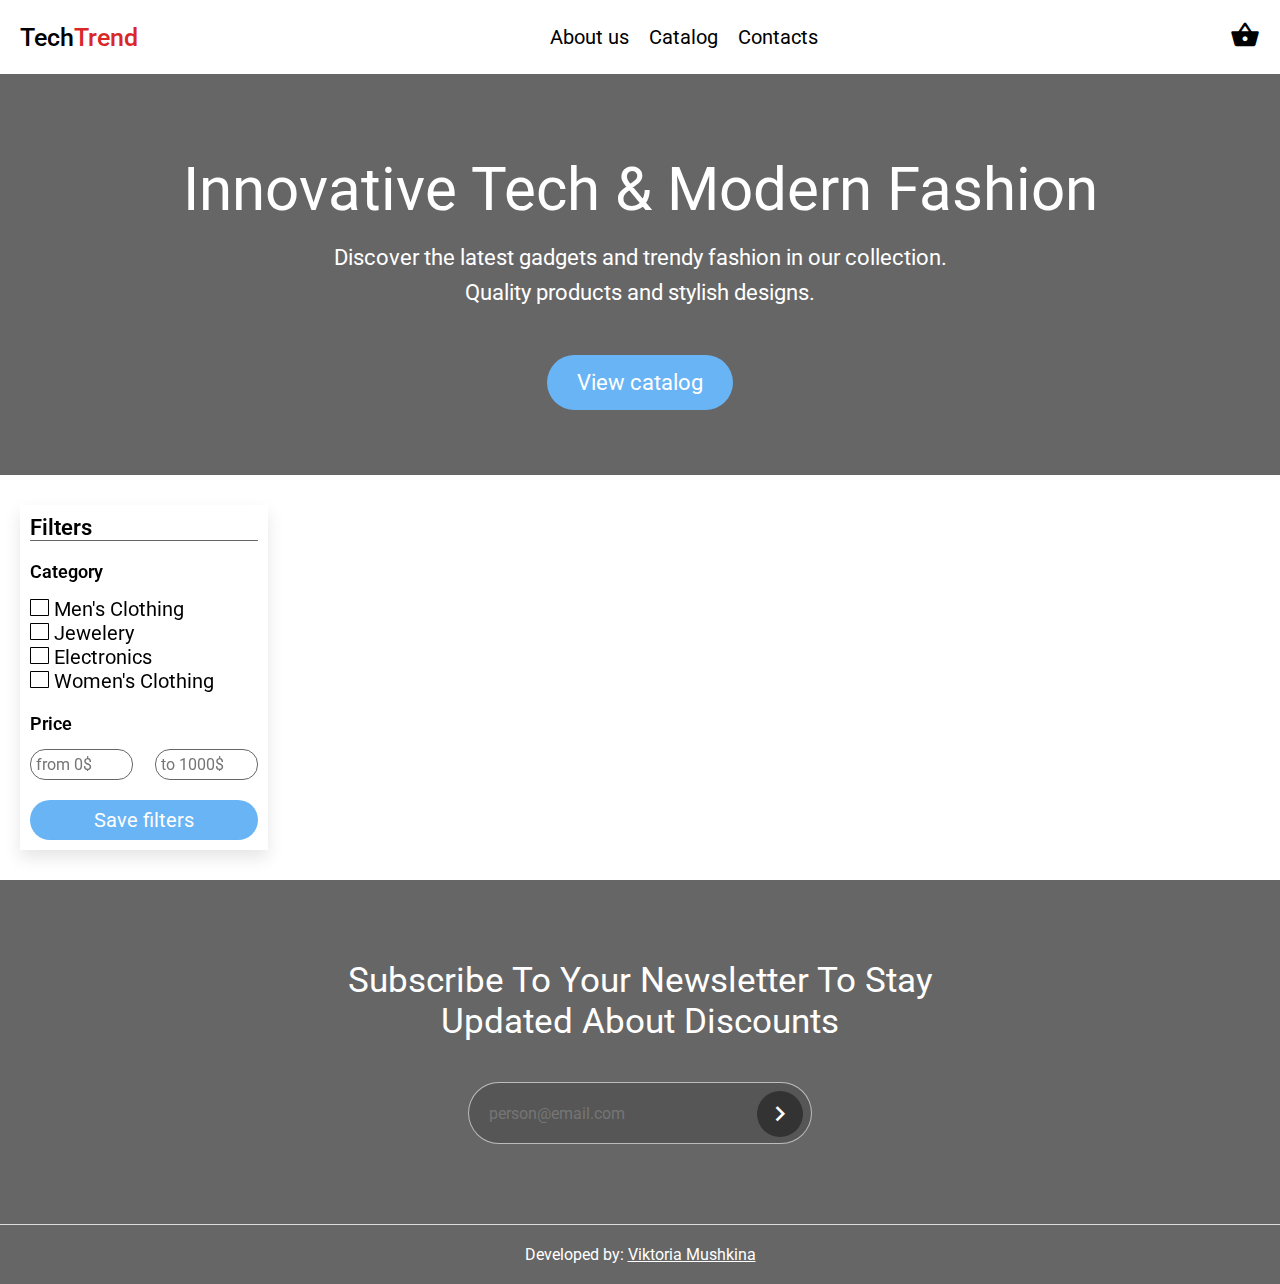
<file: index.html>
<!DOCTYPE html>
<html lang="en">
<head>
  <meta charset="UTF-8">
  <meta name="viewport" content="width=device-width, initial-scale=1.0">
  <link href="https://fonts.googleapis.com/icon?family=Material+Icons" rel="stylesheet">
  <link rel="stylesheet" href="css/reset.css">
  <link rel="stylesheet" href="css/main.css">
  <script src="js/functions.js" defer></script>
  <script src="js/main.js" defer></script>
  <title>TechTrend</title>
</head>
<body>
  <header class="header" id="header">
    <nav class="header__navigation">
    <div class="logo">Tech<span>Trend</span></div>
    <ul class="navigation__menu">
      <li><a href="#header">About us</a></li>
      <li>
      <div class="dropdown">
        <button class="dropbtn">Catalog</button>
        <div class="dropdown-content">
          <a href="#men's clothing">Men's Clothing</a>
          <a href="#jewelery">Jewelery</a>
          <a href="#electronics">Electronics</a>
          <a href="#women's clothing">Women's Clothing</a>
        </div>
      </div>
    </li>
      <li><a href="#contact">Contacts</a></li>
    </ul>
    <div class="storage"><a href="storage.html"><i class="material-icons">shopping_basket</i></a></div>
    </nav>
    <div class="header__text">
    <h1 class="text-h1">Innovative Tech & Modern Fashion</h1>
    <p class="text-p">Discover the latest gadgets and trendy fashion in our collection. <br> Quality products and stylish designs.</p>
    <a href="#catalog" class="header-btn">View catalog</a>
    </div>
  </header>
  <section class="catalog" id="catalog">
    <div class="filters">
    <h2 class="text-h2">Filters</h2>
    <div class="filters__line"></div>
    <div class="catalog__category">
      <h3 class="text-h3">Category</h3>
      <ul>
        <li><button class="filter-btn"></button><span>men's clothing</span></li>
        <li><button class="filter-btn"></button><span>jewelery</span></li>
        <li><button class="filter-btn"></button><span>electronics</span></li>
        <li><button class="filter-btn"></button><span>women's clothing</span></li>
      </ul>
    </div>
    <div class="catalog__price">
      <h3 class="text-h3">Price</h3>
      <div class="catalog__price-container">
        <input type="text" name="" id="from_price" placeholder="from 0$">
        <input type="text" name="" id="to_price" placeholder="to 1000$">
      </div>
    </div>
    <button class="saveFilters-btn">Save filters</button>
    </div>
    <div class="products">
      <div class="cards"></div>
    </div>
  </section>
  <section class="contact" id="contact">
    <div class="contact__title">Subscribe to your newsletter to stay updated about discounts</div>
    <form id="contact_form">
      <div class="form__container">
        <input type="email" name="" id="form_input" placeholder="person@email.com">
        <button class="contact-btn"><i class="material-icons">keyboard_arrow_right</i></button>
      </div>
    </form>
  </section>
  <footer class="footer">
    <div class="me">Developed by: <a href="https://t.me/ViktoriaM06">Viktoria Mushkina</a></div>
  </footer>
</body>
</html>
</file>
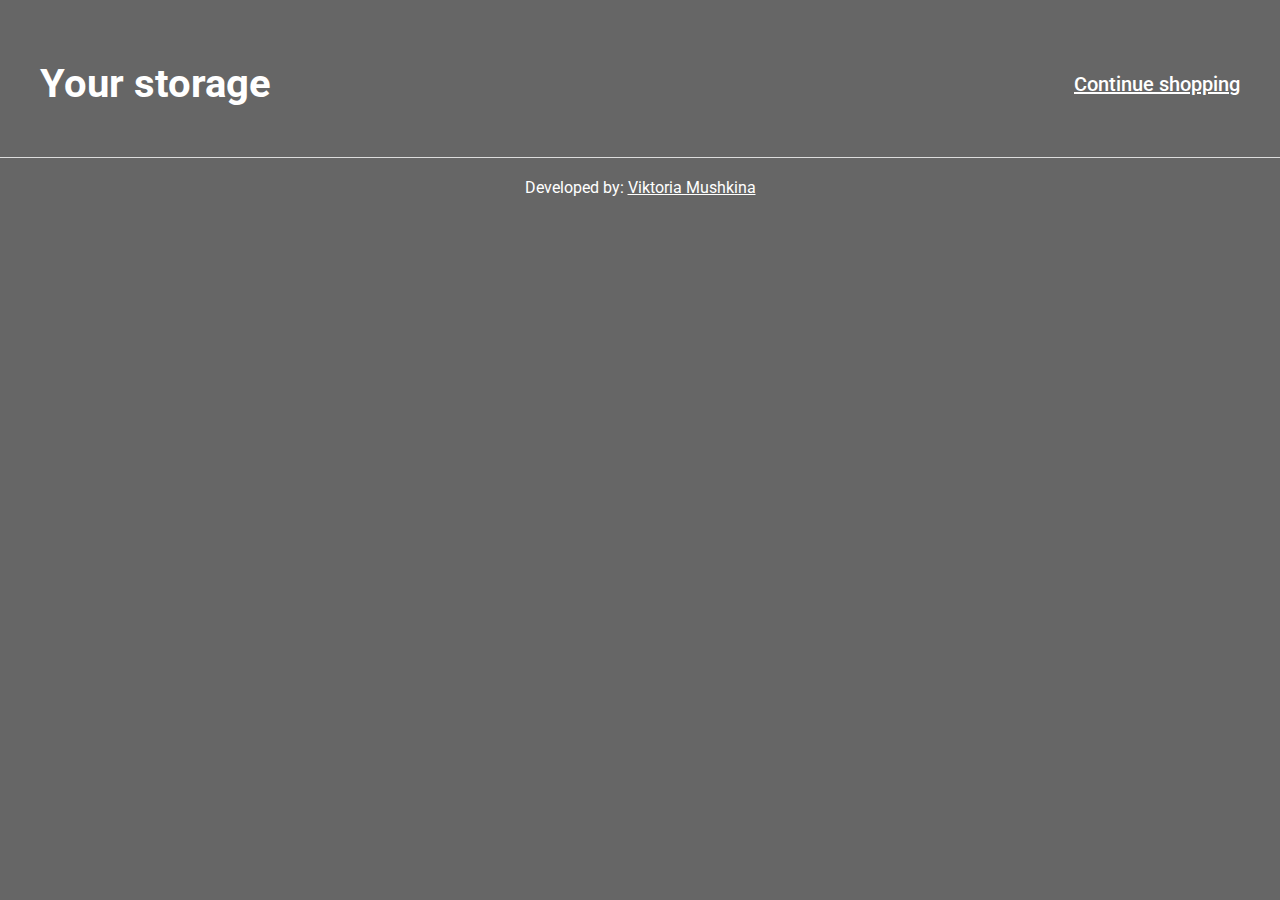
<file: storage.html>
<!DOCTYPE html>
<html lang="en">
<head>
 <meta charset="UTF-8">
 <meta name="viewport" content="width=device-width, initial-scale=1.0">
 <link href="https://fonts.googleapis.com/icon?family=Material+Icons" rel="stylesheet">
 <link rel="stylesheet" href="css/reset.css">
 <link rel="stylesheet" href="css/storage.css">
 <script src="js/functions.js"></script>
 <script src="js/storage.js" defer></script>
 <title>TechTrend</title>
</head>
<body>
 <header class="header">
  <div class="header__container">
   <h1 class="text-h1">Your storage</h1>
   <div class="home"><a href="index.html">Continue shopping</a></div>
  </div>
 </header>
 <section class="storage">
  <div class="table"></div>
  <div class="total_sum"></div>
 </section>
 <footer class="footer">
  <div class="me">Developed by: <a href="https://t.me/ViktoriaM06">Viktoria Mushkina</a></div>
 </footer>
</body>
</html>
</file>
<file: css/main.css>
@import url('https://fonts.googleapis.com/css2?family=Roboto:ital,wght@0,100..900;1,100..900&display=swap');
body{
  font-family: "Roboto", sans-serif;
}
:root{
  --accent-red-color:  rgb(217, 39, 39);
  --accent-blue-color:  rgb(105, 180, 245);
  --bg-color:#666;
}
.text-h1 {
  font-size: 60px;
  margin-bottom: 15px;
}
.text-h2 {
  font-weight: 600;
  font-size: 22px;
}
.text-h3 {
  font-weight: 600;
  font-size: 18px;
  margin-bottom: 15px;
}
.text-h4{
  font-size: 20px;
  font-weight: 600;
  margin: 20px 0;
}
.text-p {
  font-size: 22px;
  margin-bottom: 60px;
  line-height: 35px;
}
/* Header */
.header__navigation{
  margin: 20px 0;
  padding: 0 20px;
  display: flex;
  justify-content: space-between;
  gap: 20px;
  align-items: center;
}
.logo {
  font-size: 25px;
  font-weight: 500;
}
.logo span{
  color:var(--accent-red-color);
}
.navigation__menu {
  display: flex;
  gap: 20px;
}
.navigation__menu a{
  color: black;
  font-size: 20px;
  transition: 0.5s;
}
.navigation__menu a:hover{
  opacity: 0.7;
}
.material-icons {
  cursor: pointer;
  font-size: 30px;
  color: black;
  transition: 0.5s;
}
.material-icons:hover{
  transform: scale(1.1);
  opacity: 0.8;
}
.dropbtn {
  font-size: 20px;
  transition: 0.5s;
}
.dropdown {
  position: relative;
  display: inline-block;
}
.dropdown-content {
  display: none;
  position: absolute;
  background-color: #f1f1f1;
  box-shadow: 0px 8px 16px 0px rgba(0,0,0,0.2);
  z-index: 1;
}
.dropdown-content a {
  padding: 12px 16px;
  font-size: 15px;
  display: block;
}
.dropdown-content a:hover {background-color: #ddd;}
.dropdown:hover .dropdown-content {display: block;}
.dropdown:hover .dropbtn {opacity: 0.5;}
.header__text {
  padding: 80px 0;
  text-align: center;
  color: white;
  background-color:var(--bg-color);
}
.header-btn {
  transition: 0.5s;
  font-size: 22px;
  background-color: var(--accent-blue-color);
  padding: 15px 30px;
  color: white;
  border-radius: 30px;
} 
.header-btn:hover{
  opacity: 0.7;
}

/* Catalog */
.catalog {
  display: grid;
  grid-template-columns: 20%  80%;
  justify-content: space-between;
  padding: 30px 20px;
  gap: 20px;
}
/* Filters */
.filters {
  box-shadow: 0px 8px 16px 0px rgba(0,0,0,0.1);
  padding: 10px;
  position: sticky;
  top: 10px;
  height: fit-content;
}
.saveFilters-btn {
  margin-top: 20px;
  color: white;
  font-size: 20px;
  background-color: var(--accent-blue-color);
  height: 40px;
  max-width: 100%;
  width: 100%;
  border-radius: 30px;
  transition: 0.5s;
}
.saveFilters-btn:hover{
  opacity: 0.7;
}
.filters__line{
  margin: 0 auto;
  width: 100%;
  height: 1px;
  background-color: var(--bg-color);
}
.filter-btn{
  width: 19px;
  height: 17px;
  background-image: url(../img/check.svg);
  margin-right: 5px;
}
.filter-btn.done{
  background-image: url(../img/chech-done.svg);
}
.filters span{
  font-size: 20px;
  text-transform: capitalize;
}
.catalog__price, .catalog__category {
  margin-top: 20px;
}
.catalog__price-container {
  display: grid;
  gap: 10px;
  justify-content: space-between;
  grid-template-columns: repeat(2,45%);
}
.catalog__price-container input{
  border: 1px solid rgba(0, 0, 0, 0.6);
  border-radius: 15px;
  padding: 5px;
}
/* Products */
.products{
  margin-right: 20px;
}
.cards-section {
  display: grid;
  grid-template-columns: repeat(3, 1fr);
  gap: 20px;
  margin-bottom: 45px;
}
.section-title {
  margin-bottom: 20px;
  padding-bottom: 20px;
  border-bottom: 1px solid var(--bg-color);
}
.card {
  display: flex;
  flex-direction: column;
  justify-content: space-between;
  box-shadow: 0px 8px 16px 0px rgba(0,0,0,0.05);
  border-radius: 20px;
  padding: 20px;
  cursor: pointer;
  transition: 0.5s;
}
.card__img{
  height: 250px;
  width: auto;
  align-self: center;
}
.card:hover{
  box-shadow: 0px 8px 16px 0px rgba(0,0,0,0.2);
}
.price{
  color: var(--accent-red-color);
  font-size: 30px;
  display: flex;
  justify-content: space-between;
}
.price > i{
  color: black;
}
.price i{
  transition: 0.5s;
}
.price i:hover{
  transform: scale(1.1);
  opacity: 0.5;
}

/* Form */
.contact {
  padding: 80px 0;
  background-color: var(--bg-color);
  text-align: center;
}
.contact__title {
  margin: 0 auto;
  max-width: 600px;
  font-size: 35px;
  color: white;
  text-transform: capitalize;
}
#form_input{
  width: 240px;
  color: #CECCCC;
}
#contact_form{
  margin-top: 40px;
}
.form__container {
  padding: 8px 8px 8px 20px;
  margin: 0 auto;
  width: 344px;
  height: 62px;
  border-radius: 42px;
  border: 1px solid rgba(255,255,255,0.6);
  display: flex;
  justify-content: space-between;
  background: rgba(0, 0, 0,0.15);
}
.contact-btn i {
  color: white;
  background-color: #333333;
  border-radius: 50%;
  width: 46px;
  height: 46px;
  display: flex;
  align-items: center;
  justify-content: center;
}
/* Footer */
.footer {
  border-top: 1px solid #DDDDDD;
  background-color: var(--bg-color);
}
.me {
  text-align: center;
  padding: 20px 0;
  color: white;
}
.me a{
  color: white;
  text-decoration: underline;
  transition: 0.5s;
}
.me a:hover{
  opacity: 0.7;
  text-decoration: none;
}
/* Media */
@media (prefers-reduced-motion: no-preference) {
  :root{
    scroll-behavior: smooth;
  }
}
@media screen and (max-width:990px){
  .text-h1 {
    font-size: 45px;
  }
  .text-h2 {
    font-size: 20px;
    margin-bottom: 11px;
  }
  .text-h3 {
    font-size: 15px;
  }
  .text-h4{
    font-size: 16px;
  }
  .text-p {
    font-size: 18px;
    line-height: 30px;
  }
  .card {
    padding: 10px;
  }
  .card__img{
    height: 170px;
  }
  .header__navigation{
    margin: 10px 0;
  }
  .navigation__menu a{
    font-size: 18px;
  }
  .material-icons {
    font-size: 24px;
  }
  .dropbtn {
    font-size: 18px;
  }
  .dropdown-content a {
    padding: 8px;;
    font-size: 13px;
  }
  .header-btn {
    font-size: 20px;
    padding: 10px 20px;
  } 
  .saveFilters-btn {
    font-size: 18px;
    height: 30px;
  }
  .filters span{
    font-size: 16px;
  }
  .catalog__price-container input::placeholder{
    font-size: 13px;
  }
  .cards-section {
    gap: 10px;
    margin-bottom: 30px;
  }
  .price{
    font-size: 22px;
  }
  .contact__title{
    font-size: 25px;
  }
  #form_input{
    width: 200px;
  }
  .form__container {
    width: 300px;
    height: 50px;
    border-radius: 30px;
  }
  .contact-btn i {
    width: 30px;
    height: 30px;
  }
}
@media screen and (max-width:768px){
  .header__navigation{
    padding: 0 10px;
  }
  .catalog{
    grid-template-columns: 30% 70%;
    padding: 20px 10px;
    gap: 10px;
  }
  .cards-section {
    grid-template-columns: repeat(2, 1fr);
  }
  .catalog__price-container{
    gap: 5px;
  }
}
@media screen and (max-width:550px){
  .cards-section {
    grid-template-columns: repeat(1, 1fr);
  }
  .text-h1 {
    font-size: 30px;
  }
  .text-h2 {
    font-size: 16px;
  }
  .text-h3 {
    font-size: 13px;
  }
  .text-h4{
    font-size: 13px;
  }
  .text-p {
    font-size: 15px;
    line-height: 25px;
  }
  .navigation__menu a{
    font-size: 13px;
  }
  .material-icons {
    font-size: 20px;
  }
  .dropbtn {
    font-size: 13px;
  }
  .dropdown-content a {
    font-size: 11px;
  }
  .header-btn {
    font-size: 16px;
  } 
  .saveFilters-btn {
    font-size: 14px;
    height: 23px;
  }
  .filters span{
    font-size: 13px;
  }
  .catalog__price-container input{
    height: 20px;
    font-size: 12px;
  }
  .catalog__price-container input::placeholder{
    font-size: 10px;
  }
  .price{
    font-size: 18px;
  }
  .contact__title{
    font-size: 20px;
  }
  #form_input{
    width: 180px;
    font-size: 14px;
  }
  #form_input::placeholder{
    font-size: 14px;
  }
  .form__container {
    width: 250px;
    height: 35px;
  }
  .contact-btn i {
    width: 20px;
    height: 20px;
  }
  .me, .me a {
    font-size: 12px;
  }
  .logo{
    font-size: 18px;
  }
  .filters{
    padding: 5px;
  }
  .header__navigation{
    gap: 5px;
  }
  .navigation__menu{
    gap: 5px;
  }
  .products{
    margin-right: 10px;
  }
  .catalog{
    grid-template-columns: 40% 60%;
  }
}
</file>
<file: css/storage.css>
@import url('https://fonts.googleapis.com/css2?family=Roboto:ital,wght@0,100..900;1,100..900&display=swap');
body{
 font-family: "Roboto", sans-serif;
 background-color: var(--bg-color);
 color: white;
}
:root{
 --bg-color:#666;
}
.text-h1 {
 font-size: 40px;
 font-weight: 700;
}
.text-h2{
 text-align: left;
 line-height: 25px;
}
.text-h3{
 font-size: 22px;
 display: flex;
 justify-content: end;
 margin-top: 20px;
 text-transform: capitalize;
 font-weight: 600;
}
/* Header */
.header {
 padding: 0 40px;
 margin-top: 60px;
}
.header__container {
 display: flex;
 justify-content: space-between;
 align-items: center;
}
.home a{
 color: rgb(255, 255, 255);
 font-size: 20px;
 text-decoration: underline;
 font-weight: 500;
 transition: 0.5s;
}
.home a:hover{
 opacity: 0.7;
 text-decoration: none;
}
/* Storage */
.storage {
 margin: 50px 0;
 padding: 0 40px;
}
.storage table{
 width: 100%;
 border-collapse: collapse;
}
.storage table tr{
 transition: 0.5s;
}
.storage table tr:first-child:hover{
 background-color: var(--bg-color);
}
.storage table tr:hover{
 background-color: #888888;
}
.storage table th{
 border-bottom: 1px solid rgb(188, 188, 188);
 padding-bottom: 10px;
 font-size: 24px;
}
.storage table th:first-child{
 text-align-last: left;
}
.storage table th:nth-child(2){
 width: 15%;
}
.storage table th:last-child{
 width: 15%;
}
.storage table td{
 text-align: center;
 padding: 10px; 
 font-size: 18px;
}
.quantity{
 display: flex;
 justify-content: center;
 gap: 10px;
 align-items: center;
}
.product__container{
 display: flex;
 align-items: center;
 gap: 25px;
}
.product__container img{
 max-width: 110px;
 width: 100%;
 height: 120px;
 align-self: center;
}
.table i{
 cursor: pointer;
 font-size: 26px;
}
/* Footer */
.footer {
 border-top: 1px solid #DDDDDD;
 background-color: var(--bg-color);
}
.me {
 text-align: center;
 padding: 20px 0;
 color: white;
}
.me a{
 color: white;
 text-decoration: underline;
 transition: 0.5s;
}
.me a:hover{
 opacity: 0.7;
 text-decoration: none;
}

/* Media */
@media screen and (max-width:768px){
 .header, .storage{
  padding: 0 20px;
 }
 .text-h1 {
  font-size: 30px;
 }
 .text-h3{
  font-size: 20px;
 }
 .home a{
  font-size: 18px;
 }
 .storage table th{
  font-size: 18px;
 }
 .storage table td{
  font-size: 14px;
  padding: 10px 5px;
 }
 .quantity{
  gap: 5px;
 }
 .product__container{
  gap: 10px;
 }
 .product__container img{
  max-width: 90px;
  width: 100%;
  height: 100px;
 }
 .table i{
  font-size: 20px;
 }
 .me a, .me{
  font-size: 14px;
 }
}
@media screen and (max-width:470px){
 .text-h2{
  text-align: center;
 }
 .product__container{
  flex-direction: column;
 }
 .header, .storage{
  padding: 0 10px;
 }
 .text-h1 {
  font-size: 25px;
 }
 .text-h3{
  font-size: 16px;
 }
 .home a{
  font-size: 15px;
 }
 .storage table th{
  font-size: 15px;
 }
 .storage table td{
  font-size: 12px;
 }
 .table i{
  font-size: 17px;
 }
 .me a, .me{
  font-size: 12px;
 }
}
</file>
